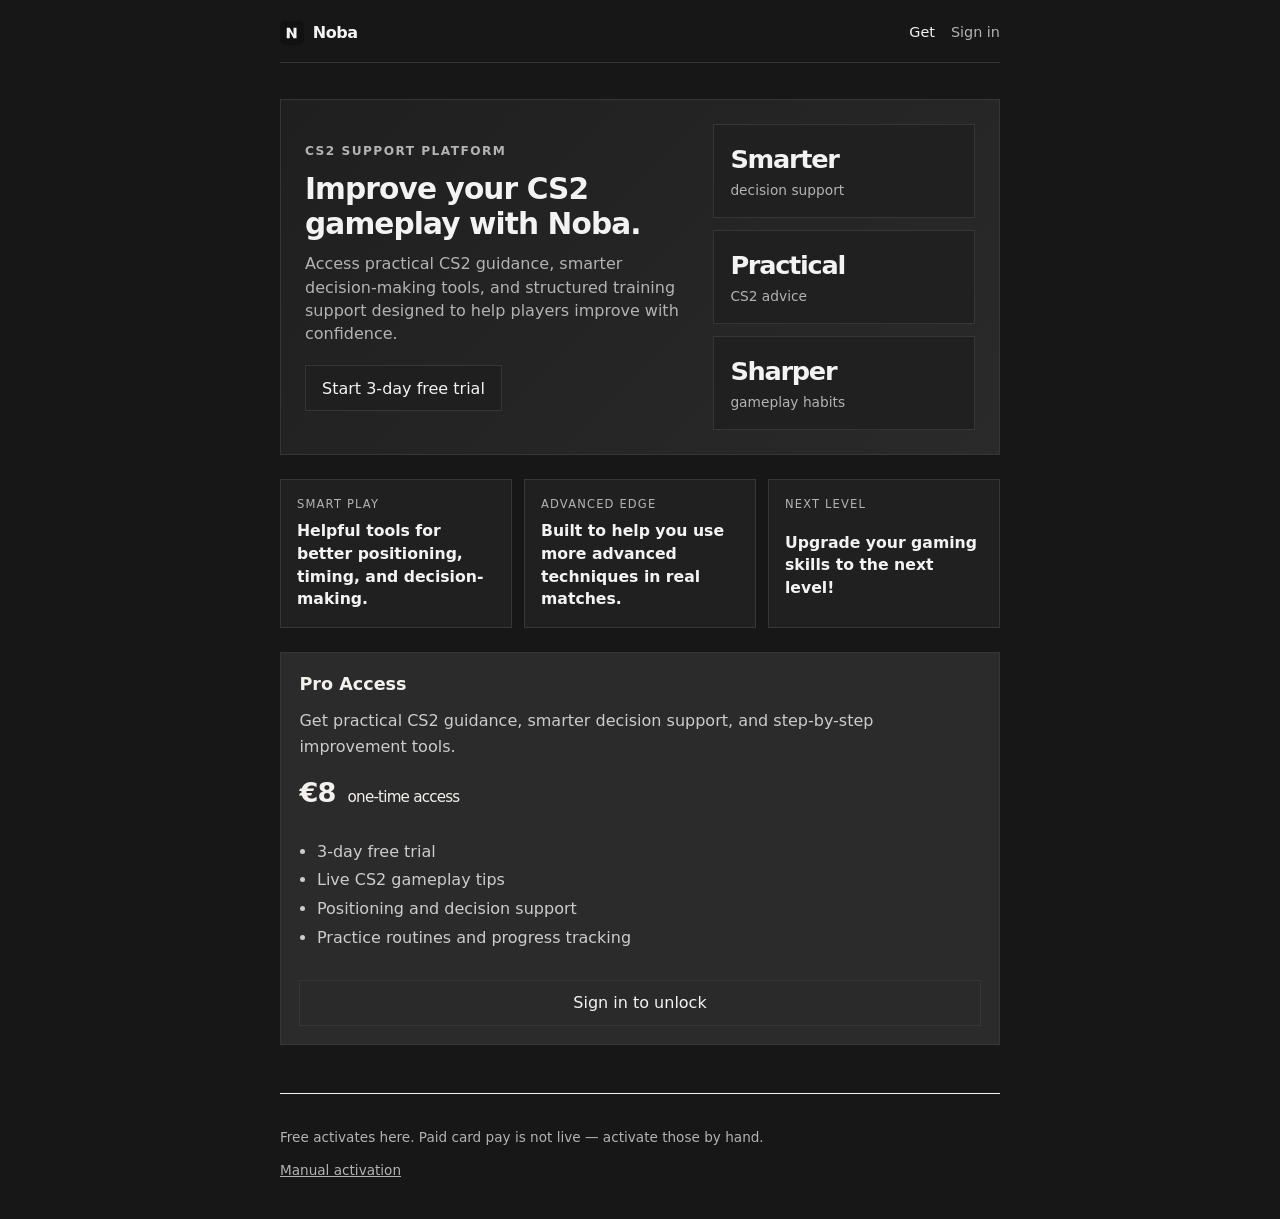
<file: index.html>
<!doctype html>
<html lang="en">
  <head>
    <meta charset="UTF-8" />
    <link rel="icon" type="image/svg+xml" href="favicon.svg" />
    <meta name="viewport" content="width=device-width, initial-scale=1.0" />
    <meta name="description" content="Boost your gaming experience with Noba and upgrade your CS2 skills to the next level." />
    <link rel="stylesheet" href="styles.css" />
    <title>Noba | CS2 Skill Booster</title>
  </head>
  <body>
    <div id="app"></div>
    <script src="app.js"></script>
  </body>
</html>
</file>
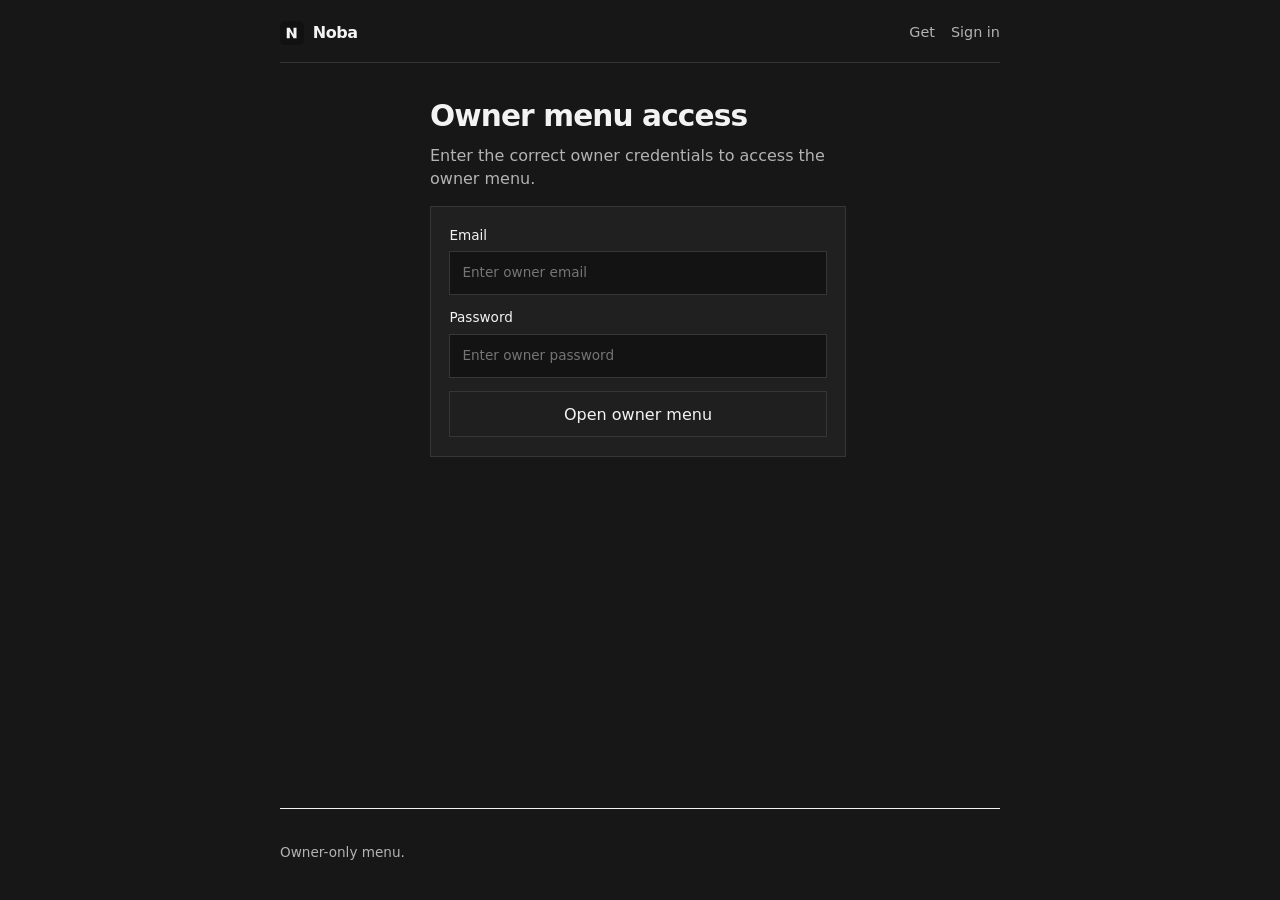
<file: mainmenu.html>
<!doctype html>
<html lang="en">
  <head>
    <meta charset="UTF-8" />
    <meta name="viewport" content="width=device-width, initial-scale=1.0" />
    <meta name="description" content="Noba owner menu." />
    <title>Noba Owner Menu</title>
    <link rel="stylesheet" href="styles.css" />
  </head>
  <body>
    <div id="mainmenu-app"></div>
    <script>
      const OWNER_SESSION_KEY = "noba.owner.session";
      const OWNER_CREDENTIALS = {
        "bd0ef1bd9199dd1c1f4a3c475db90d4d9a51e398b79084c6fc536da14f670fa5": "526b7f656ae5062b8b6accf73e4750b7189e2016d206223f44409d4d660c3658",
        "072b558ec9636d2048bf818c7ad3e1fd8e3c3f9a70104fc9d1f95227bb61af32": "b9879b296269ce4019fd80a11d5760ed8440cd2c8fc124386fc1a2fca4940649",
      };

      const root = document.getElementById("mainmenu-app");

      function isOwnerAuthenticated() {
        return localStorage.getItem(OWNER_SESSION_KEY) === "1";
      }

      function setOwnerAuthenticated(value) {
        if (value) {
          localStorage.setItem(OWNER_SESSION_KEY, "1");
        } else {
          localStorage.removeItem(OWNER_SESSION_KEY);
        }
      }

      async function hashString(value) {
        const digest = await crypto.subtle.digest(
          "SHA-256",
          new TextEncoder().encode(String(value || "").trim())
        );

        return Array.from(new Uint8Array(digest))
          .map((byte) => byte.toString(16).padStart(2, "0"))
          .join("");
      }

      function ownerLoginPage(error = "") {
        return `
          <div class="page">
            <header class="site-header">
              <span class="mark" aria-label="Noba home">
                <img src="favicon.svg" alt="Noba" class="brand-mark" />
                <span>Noba</span>
              </span>
              <nav class="nav">
                <a href="index.html#/">Get</a>
                <a href="index.html#/signin">Sign in</a>
              </nav>
            </header>
            <main class="stack owner-login-wrap">
              <h1>Owner menu access</h1>
              <p class="lede">Enter the correct owner credentials to access the owner menu.</p>
              <form class="ticket owner-login" id="owner-menu-login-form">
                <label>
                  Email
                  <input type="email" name="ownerEmail" placeholder="Enter owner email" required />
                </label>
                <label>
                  Password
                  <input type="password" name="ownerPassword" placeholder="Enter owner password" required />
                </label>
                ${error ? `<p class="form-error" role="alert">${escapeHtml(error)}</p>` : ""}
                <button class="btn btn-solid" type="submit">Open owner menu</button>
              </form>
            </main>
            <footer class="site-footer">
              <p>Owner-only menu.</p>
            </footer>
          </div>
        `;
      }

      function ownerMenuPage() {
        return `
          <div class="page">
            <header class="site-header">
              <span class="mark" aria-label="Noba home">
                <img src="favicon.svg" alt="Noba" class="brand-mark" />
                <span>Noba</span>
              </span>
              <nav class="nav">
                <a href="#" id="owner-menu-logout">Log out</a>
              </nav>
            </header>
            <main class="stack owner-wrap">
              <h1>Owner menu</h1>
              <p class="lede">This menu is only available with the correct credentials.</p>

              <div class="hero-actions">
                <a class="btn btn-solid" href="index.html#/">Open customer site</a>
                <a class="btn btn-ghost" href="index.html#/license">Open licences</a>
              </div>
            </main>
            <footer class="site-footer">
              <p>Owner-only menu.</p>
            </footer>
          </div>
        `;
      }

      function escapeHtml(value) {
        return String(value)
          .replaceAll("&", "&amp;")
          .replaceAll("<", "&lt;")
          .replaceAll(">", "&gt;")
          .replaceAll('"', "&quot;");
      }

      function bindOwnerLoginForm() {
        const form = document.getElementById("owner-menu-login-form");
        if (!form) return;

        form.addEventListener("submit", async (event) => {
          event.preventDefault();
          const email = (form.elements.ownerEmail?.value || "").trim();
          const password = (form.elements.ownerPassword?.value || "").trim();

          if (!email.includes("@")) {
            root.innerHTML = ownerLoginPage("Enter a valid email.");
            bindOwnerLoginForm();
            return;
          }

          const hashedEmail = await hashString(email.toLowerCase());
          const hashedPassword = await hashString(password);
          const isCorrect = Boolean(OWNER_CREDENTIALS[hashedEmail] && OWNER_CREDENTIALS[hashedEmail] === hashedPassword);

          if (!isCorrect) {
            root.innerHTML = ownerLoginPage("Incorrect owner credentials.");
            bindOwnerLoginForm();
            return;
          }

          setOwnerAuthenticated(true);
          render();
        });
      }

      function bindOwnerLogout() {
        const button = document.getElementById("owner-menu-logout");
        if (!button) return;

        button.addEventListener("click", (event) => {
          event.preventDefault();
          setOwnerAuthenticated(false);
          render();
        });
      }

      function render() {
        if (!isOwnerAuthenticated()) {
          root.innerHTML = ownerLoginPage();
          bindOwnerLoginForm();
          return;
        }

        root.innerHTML = ownerMenuPage();
        bindOwnerLogout();
      }

      render();
    </script>
  </body>
</html>
</file>
<file: styles.css>
:root {
  --bg: #111111;
  --fg: #f3f3f3;
  --muted: #b3b3b3;
  --line: #363636;
  --fill: #1d1d1d;
  --panel: #202020;
  --panel-strong: #272727;
  --danger: #f3f3f3;
  --sans: system-ui, -apple-system, "Segoe UI", sans-serif;
}

*,
*::before,
*::after {
  box-sizing: border-box;
}

html,
body,
#app {
  min-height: 100%;
  background: #111111;
}

body {
  margin: 0;
  font-family: var(--sans);
  background: #111111;
  color: var(--fg);
  line-height: 1.45;
}

a {
  color: inherit;
}

button,
input {
  font: inherit;
}

.page {
  min-height: 100vh;
  display: grid;
  grid-template-rows: auto 1fr auto;
  padding: 0 1.25rem;
  background: #171717;
}

.site-header,
.site-footer,
main {
  max-width: 720px;
  width: 100%;
  margin: 0 auto;
}

.site-header {
  display: flex;
  align-items: center;
  justify-content: space-between;
  padding: 1rem 0;
  margin-top: 0.25rem;
  border-bottom: 1px solid var(--line);
  background: transparent;
}

.mark {
  display: flex;
  align-items: center;
  gap: 0.55rem;
  text-decoration: none;
  font-weight: 700;
  letter-spacing: -0.03em;
  color: var(--fg);
}

.brand-mark {
  width: 1.5rem;
  height: 1.5rem;
  display: block;
  border-radius: 6px;
  background: #111111;
}

.nav {
  display: flex;
  align-items: center;
  gap: 1rem;
  flex-wrap: wrap;
}

.nav a {
  text-decoration: none;
  color: var(--muted);
  font-size: 0.9rem;
  padding: 0.15rem 0;
  border-radius: 0;
}

.nav a.active,
.nav a:hover {
  color: var(--fg);
  background: transparent;
  text-decoration: none;
}

.site-footer {
  padding: 1.25rem 0 1.5rem;
  border-top: 1px solid var(--fg);
  color: var(--muted);
  font-size: 0.85rem;
}

.stack {
  padding: 2.25rem 0 3rem;
}

.landing-stack {
  display: grid;
  gap: 1.5rem;
}

.hero-panel {
  display: grid;
  grid-template-columns: 1.5fr 1fr;
  gap: 1rem;
  border: 1px solid var(--line);
  background: linear-gradient(135deg, #1f1f1f 0%, #2a2a2a 100%);
  padding: 1.5rem;
}

.hero-copy {
  display: grid;
  align-content: center;
}

.eyebrow {
  display: inline-block;
  margin-bottom: 0.7rem;
  font-size: 0.76rem;
  letter-spacing: 0.12em;
  text-transform: uppercase;
  color: var(--muted);
  font-weight: 700;
}

h1 {
  font-size: 1.85rem;
  font-weight: 650;
  letter-spacing: -0.03em;
  margin: 0 0 0.6rem;
  line-height: 1.2;
}

.lede {
  margin: 0;
  color: var(--muted);
  max-width: 36rem;
}

.hero-actions {
  display: flex;
  flex-wrap: wrap;
  gap: 0.6rem;
  margin-top: 1.25rem;
}

.hero-metric {
  display: grid;
  gap: 0.75rem;
}

.stat-box {
  border: 1px solid var(--line);
  background: var(--panel);
  padding: 1rem;
  display: grid;
  gap: 0.2rem;
  color: var(--fg);
}

.stat-box strong {
  font-size: 1.6rem;
  letter-spacing: -0.05em;
  color: var(--fg);
}

.stat-box span {
  color: var(--muted);
  font-size: 0.86rem;
}

.feature-strip {
  display: grid;
  grid-template-columns: repeat(3, minmax(0, 1fr));
  gap: 0.75rem;
}

.feature-strip > div {
  border: 1px solid var(--line);
  padding: 1rem;
  display: grid;
  gap: 0.45rem;
  background: var(--panel);
  color: var(--fg);
}

.feature-label {
  font-size: 0.72rem;
  letter-spacing: 0.1em;
  text-transform: uppercase;
  color: var(--muted);
}

.feature-strip strong {
  font-size: 0.98rem;
  line-height: 1.45;
  color: var(--fg);
}

.btn {
  display: inline-flex;
  align-items: center;
  justify-content: center;
  text-decoration: none;
  border: 1px solid var(--line);
  padding: 0.65rem 1rem;
  cursor: pointer;
  background: #1f1f1f;
  color: var(--fg);
  transition: background-color 0.18s ease, color 0.18s ease, transform 0.18s ease, filter 0.18s ease;
}

.btn:disabled {
  opacity: 0.5;
  cursor: wait;
}

.btn-solid,
.btn-ghost {
  background: #1f1f1f;
  color: var(--fg);
}

.btn-solid:hover,
.btn-ghost:hover {
  background: #292929;
  color: var(--fg);
  filter: brightness(1.02);
  transform: translateY(-1px);
}

.plan-grid {
  display: grid;
  grid-template-columns: 1fr 1fr;
  gap: 0.75rem;
  margin-top: 1.75rem;
}

.plan-card {
  border: 1px solid var(--line);
  padding: 1.15rem;
  display: grid;
  align-content: start;
  gap: 0.7rem;
  background: var(--panel);
}

.plan-card.is-featured {
  background: #2b2b2b;
  color: #f3f1ee;
}

.plan-card.is-featured .plan-tagline,
.plan-card.is-featured .muted-on-card,
.plan-card.is-featured ul {
  color: #ccc;
}

.plan-card.is-featured .btn {
  background: #2a2a2a;
  color: var(--fg);
  border-color: var(--line);
}

.plan-card h2 {
  font-size: 1.1rem;
  margin: 0;
  font-weight: 650;
}

.plan-tagline,
.muted-on-card {
  color: var(--muted);
  margin: 0;
  line-height: 1.6;
}

.price {
  margin: 0.4rem 0 0.7rem;
  font-size: 1.7rem;
  font-weight: 650;
  letter-spacing: -0.03em;
  line-height: 1.2;
}

.price small {
  font-size: 0.9rem;
  font-weight: 400;
}

.plan-card ul {
  margin: 0.35rem 0 1rem;
  padding-left: 1.1rem;
  color: var(--muted);
  line-height: 1.8;
}

.ticket {
  max-width: 26rem;
  display: grid;
  gap: 0.85rem;
  border: 1px solid var(--line);
  background: var(--panel);
  padding: 1.15rem;
  margin-top: 1.4rem;
}

.card-box {
  display: grid;
  gap: 0.85rem;
  padding-top: 0.35rem;
  border-top: 1px solid var(--fg);
}

.card-box h2 {
  margin: 0;
  font-size: 0.95rem;
  font-weight: 650;
}

.card-row {
  display: grid;
  grid-template-columns: 1fr 1fr;
  gap: 0.65rem;
}

.card-field {
  letter-spacing: 0.08em;
}

.ticket label {
  display: grid;
  gap: 0.35rem;
  font-size: 0.85rem;
}

.ticket input,
.ticket select {
  background: #131313;
  border: 1px solid var(--line);
  color: var(--fg);
  padding: 0.7rem 0.75rem;
  outline: none;
}

.select-wrap {
  position: relative;
}

.ticket select {
  appearance: none;
  -webkit-appearance: none;
  -moz-appearance: none;
  width: 100%;
  padding-right: 2.4rem;
  cursor: pointer;
}

.select-arrow {
  position: absolute;
  right: 0.8rem;
  top: 50%;
  transform: translateY(-50%);
  color: var(--fg);
  font-size: 0.85rem;
  pointer-events: none;
}

.ticket select option {
  background: #131313;
  color: var(--fg);
}

.ticket input:focus,
.ticket select:focus {
  background: var(--fill);
}

.form-error {
  margin: 0;
  font-size: 0.9rem;
}

.form-hint {
  margin: 0;
  color: var(--muted);
  font-size: 0.85rem;
}

.license-pass {
  border: 1px solid var(--fg);
  padding: 1.15rem;
  max-width: 32rem;
  margin-top: 1.4rem;
}

.pass-top {
  display: flex;
  justify-content: space-between;
  margin-bottom: 0.9rem;
  font-size: 0.9rem;
}

.pass-status {
  margin: 0;
  font-weight: 650;
}

.license-pass dl {
  display: grid;
  grid-template-columns: 1fr 1fr;
  gap: 0.85rem 1rem;
  margin: 0;
}

.license-pass dt {
  font-size: 0.75rem;
  text-transform: uppercase;
  letter-spacing: 0.08em;
  color: var(--muted);
}

.license-pass dd {
  margin: 0.2rem 0 0;
}

.mono {
  font-family: ui-monospace, "Cascadia Code", monospace;
  font-size: 0.9rem;
}

.pass-actions {
  display: flex;
  flex-wrap: wrap;
  gap: 0.55rem;
  margin-top: 1.1rem;
}

.owner-wrap {
  max-width: 980px;
}

.owner-stats {
  display: grid;
  grid-template-columns: repeat(3, minmax(120px, 1fr));
  gap: 0.75rem;
  margin-top: 1.4rem;
}

.owner-stat {
  border: 1px solid var(--fg);
  padding: 1rem;
  display: grid;
  gap: 0.3rem;
}

.owner-stat span {
  color: var(--muted);
  font-size: 0.8rem;
  text-transform: uppercase;
  letter-spacing: 0.08em;
}

.owner-stat strong {
  font-size: 1.8rem;
  letter-spacing: -0.04em;
}

.owner-login-wrap {
  max-width: 420px;
}

.owner-login {
  margin-top: 1rem;
}

.owner-panel {
  margin-top: 1.8rem;
  border: 1px solid var(--line);
  background: var(--panel);
  padding: 1rem;
}

.owner-panel h2 {
  margin: 0 0 1rem;
  font-size: 1rem;
}

.owner-table {
  width: 100%;
  border-collapse: collapse;
  font-size: 0.92rem;
}

.owner-table th,
.owner-table td {
  border-bottom: 1px solid var(--fg);
  padding: 0.7rem 0.5rem;
  text-align: left;
  vertical-align: top;
}

.owner-table th {
  color: var(--muted);
  font-weight: 600;
  text-transform: uppercase;
  letter-spacing: 0.06em;
  font-size: 0.72rem;
}

.compact-btn {
  padding: 0.45rem 0.7rem;
  font-size: 0.8rem;
}

.detail-grid {
  display: grid;
  grid-template-columns: repeat(2, minmax(180px, 1fr));
  gap: 1rem;
  margin: 0;
}

.detail-grid div {
  display: grid;
  gap: 0.2rem;
}

.detail-grid dt {
  color: var(--muted);
  text-transform: uppercase;
  letter-spacing: 0.08em;
  font-size: 0.72rem;
}

.detail-grid dd {
  margin: 0;
}

@media (max-width: 640px) {
  .hero-panel,
  .feature-strip,
  .plan-grid,
  .license-pass dl,
  .owner-stats,
  .detail-grid {
    grid-template-columns: 1fr;
  }

  .owner-table {
    display: block;
    overflow-x: auto;
  }
}
</file>
